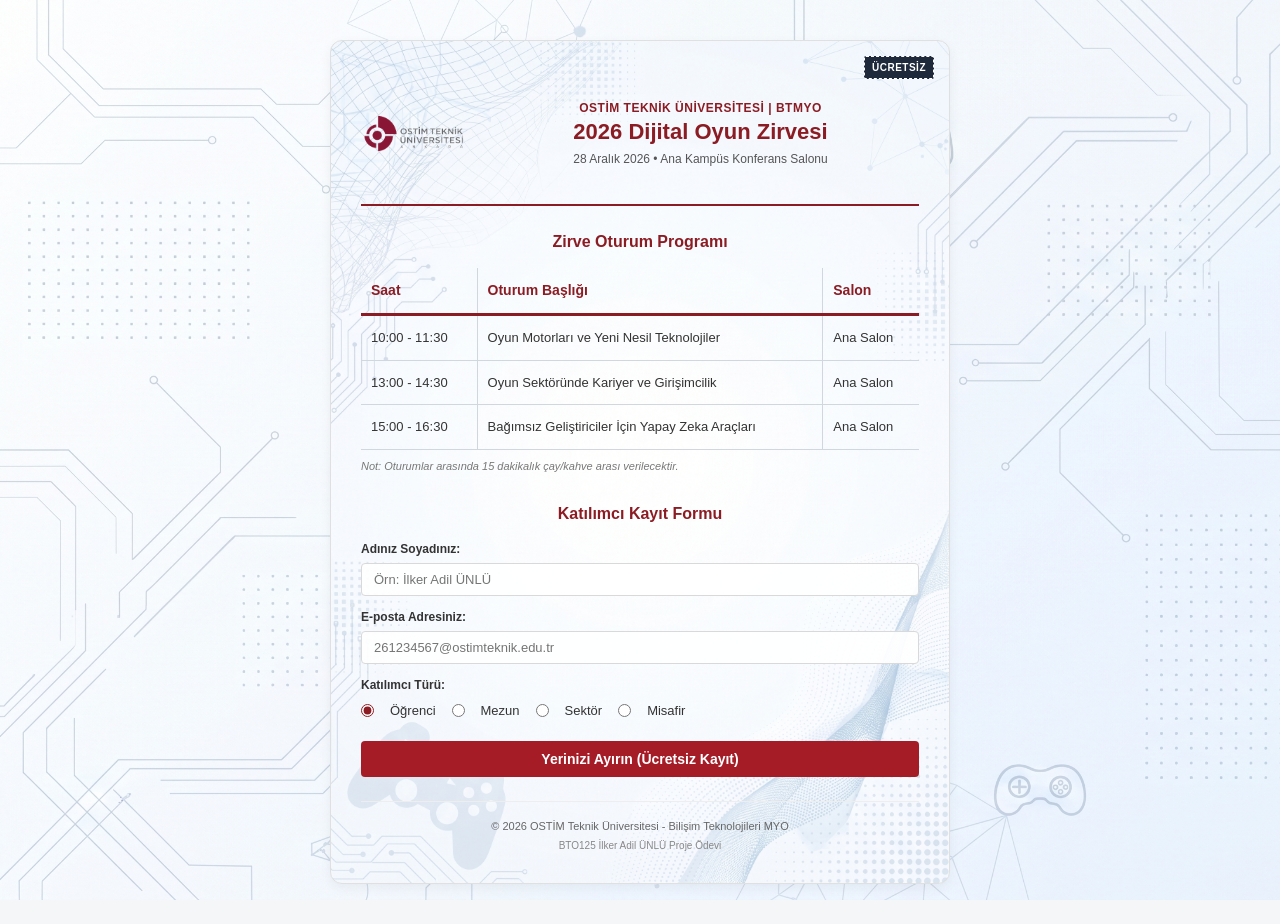
<file: index.html>
<!DOCTYPE html>
<html lang="tr">
<head>
    <meta charset="UTF-8">
    <meta name="viewport" content="width=device-width, initial-scale=1.0">
    <title>2026 Dijital Oyun Zirvesi | OSTİM Teknik Üniversitesi</title>
    <link rel="stylesheet" href="style.css">
</head>
<body>

    <!-- ana kart kutusunu ortalamak icin kullanilan sarmalayici div -->
    <div class="kutu">
        <!-- ucretiz rozeti position absolute ile sabit kosede duruyo -->
        <span class="ucretsizRozet">ÜCRETSİZ</span>

        <!-- sayfa baslik alani logo + etkinlik adi + tarih bilgisi -->
        <header class="kutuBasligi">
            <div class="ustBaslikAlani">
                <img src="ostim-logo.png" alt="OSTİM Teknik Üniversitesi Logosu">
                <div class="baslikMetinleri">
                    <p class="otu">OSTİM TEKNİK ÜNİVERSİTESİ | BTMYO</p>
                    <h1>2026 Dijital Oyun Zirvesi</h1>
                    <p class="etkinlikBilgi">28 Aralık 2026 • Ana Kampüs Konferans Salonu</p>
                </div>
            </div>
        </header>

        <main>
            <section class="etkinlikProgrami">
                <h2>Zirve Oturum Programı</h2>
                <table class="programTablosu">
                    <thead>
                        <tr>
                            <th>Saat</th>
                            <th>Oturum Başlığı</th>
                            <th>Salon</th>
                        </tr>
                    </thead>
                    <tbody>
                        <tr>
                            <td>10:00 - 11:30</td>
                            <td>Oyun Motorları ve Yeni Nesil Teknolojiler</td>
                            <td>Ana Salon</td>
                        </tr>
                        <tr>
                            <td>13:00 - 14:30</td>
                            <td>Oyun Sektöründe Kariyer ve Girişimcilik</td>
                            <td>Ana Salon</td>
                        </tr>
                        <tr>
                            <td>15:00 - 16:30</td>
                            <td>Bağımsız Geliştiriciler İçin Yapay Zeka Araçları</td>
                            <td>Ana Salon</td>
                        </tr>
                    </tbody>
                </table>
                <p class="programNotu">Not: Oturumlar arasında 15 dakikalık çay/kahve arası verilecektir.</p>
            </section>

            <!-- kayit formu bolumu -->
            <section class="katilimciKayit">
                <h2>Katılımcı Kayıt Formu</h2>
                <!-- !!! HOCAM METHOD GET OLARAK KULLANSAM CALİSİYOR AMA LİVE SERVERLE ACİNCA POSTTA 405 HATASİ VERİYOR-->
                <!-- POST kullandim cunku form verisi URLde gozukmemeli guvenli iletim icin -->
                <form action="kayitBasarili.html" method="POST" class="kayitFormu">
                    <div class="adSoyad">
                        <label for="ad_soyad">Adınız Soyadınız:</label>
                        <input type="text" id="ad_soyad" name="ad_soyad" class="girdiKutusu" placeholder="Örn: İlker Adil ÜNLÜ" required>
                    </div>

                    <!-- email alani: type=email sayesinde tarayici format kontrolu yapiyor -->
                    <div class="adSoyad">
                        <label for="eposta">E-posta Adresiniz:</label>
                        <input type="email" id="eposta" name="eposta" class="girdiKutusu" placeholder="261234567@ostimteknik.edu.tr" required>
                    </div>

                    <!-- radio butonlar: ayni name ile gruplandirildım sadece biri seciliyor -->
                    <div class="adSoyad">
                        <label>Katılımcı Türü:</label>
                        <div class="radioAlani">
                            <input type="radio" id="turOgrenci" name="katilimci_turu" value="ogrenci" checked required>
                            <label for="turOgrenci">Öğrenci</label>

                            <input type="radio" id="turMezun" name="katilimci_turu" value="mezun">
                            <label for="turMezun">Mezun</label>

                            <input type="radio" id="turSektor" name="katilimci_turu" value="sektor">
                            <label for="turSektor">Sektör</label>

                            <input type="radio" id="turMisafir" name="katilimci_turu" value="misafir">
                            <label for="turMisafir">Misafir</label>
                        </div>
                    </div>

                    <!-- gönder butonu hover efekti CSSte tanimli -->
                    <button type="submit" class="kayitButonu">Yerinizi Ayırın (Ücretsiz Kayıt)</button>
                </form>
            </section>
        </main>

        <!-- telif ve ogrenci kunye bilgisi -->
        <footer>
            <p>© 2026 OSTİM Teknik Üniversitesi - Bilişim Teknolojileri MYO</p>
            <p class="ogrenciKunye">BTO125 İlker Adil ÜNLÜ Proje Ödevi</p>
        </footer>
    </div>

</body>
</html>
</file>
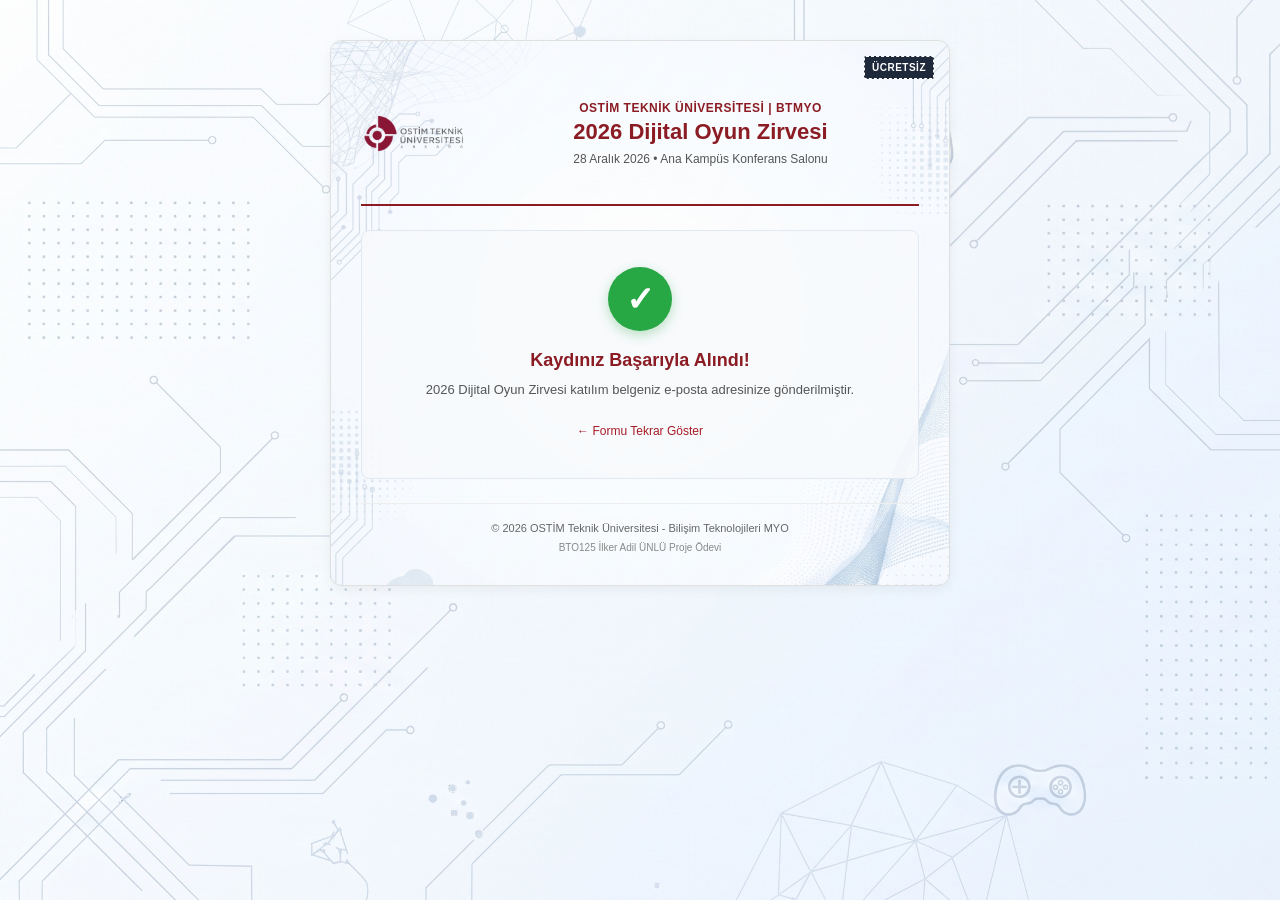
<file: kayitBasarili.html>
<!DOCTYPE html>
<html lang="tr">
<head>
    <meta charset="UTF-8">
    <meta name="viewport" content="width=device-width, initial-scale=1.0">
    <title>Kayıt Başarılı | 2026 Dijital Oyun Zirvesi</title>
    <link rel="stylesheet" href="style.css">
</head>
<body>

    <div class="kutu">
        <span class="ucretsizRozet">ÜCRETSİZ</span>

        <header class="kutuBasligi">
            <div class="ustBaslikAlani">
                <img src="ostim-logo.png" alt="OSTİM Teknik Üniversitesi Logosu">
                <div class="baslikMetinleri">
                    <p class="otu">OSTİM TEKNİK ÜNİVERSİTESİ | BTMYO</p>
                    <h1>2026 Dijital Oyun Zirvesi</h1>
                    <p class="etkinlikBilgi">28 Aralık 2026 • Ana Kampüs Konferans Salonu</p>
                </div>
            </div>
        </header>

        <main>
            <section class="katilimciKayit">
                <div class="kayitOnay">
                    <div class="yesilTikDaire">✓</div>
                    <h3>Kaydınız Başarıyla Alındı!</h3>
                    <p>2026 Dijital Oyun Zirvesi katılım belgeniz e-posta adresinize gönderilmiştir.</p>
                    <a href="index.html" class="yeniKayitLinki">← Formu Tekrar Göster</a>
                </div>
            </section>
        </main>

        <footer>
            <p>© 2026 OSTİM Teknik Üniversitesi - Bilişim Teknolojileri MYO</p>
            <p class="ogrenciKunye">BTO125 İlker Adil ÜNLÜ Proje Ödevi</p>
        </footer>
    </div>

</body>
</html>
</file>
<file: style.css>
/* her elemana border-box verdim, padding kenarligi bosaltmasin diye */
* {
    box-sizing: border-box;
    margin: 0;
    padding: 0;
}

/* !!!!!!! LOGOYU DUZELT ARTİK */
body {
    font-family: Arial, sans-serif;
    background-color: #f4f6f8;
    background-image: url("disArkaPlan.png");
    background-size: cover;
    background-position: center;
    background-repeat: no-repeat;
    background-attachment: fixed;
    color: #333333;
    line-height: 1.5;
}
.kutu {
    position: relative;
    max-width: 620px;
    margin: 40px auto;
    background-color: #ffffff;
    background-image: url("arkaPlan.png");
    background-size: cover;
    background-position: center;
    background-repeat: no-repeat;
    border: 1px solid #e0e0e0;
    border-radius: 12px;
    padding: 30px;
    box-shadow: 0 4px 12px rgba(0, 0, 0, 0.05);
}

/* rozet position absolute ile kartın sag üstüne yapistirıldı */
.ucretsizRozet {
    position: absolute;
    top: 15px;
    right: 15px;
    background-color: #1e293b;
    color: #ffffff;
    font-size: 10px;
    font-weight: bold;
    padding: 3px 7px;
    border-radius: 2px;
    border: 1px dashed #ffffff;
    letter-spacing: 0.5px;
}
.kutuBasligi {
    border-bottom: 2px solid #8b1c24;
    padding-top: 10px;
    padding-bottom: 18px;
    margin-bottom: 24px;
}

/* logo ve baslik yani yana hizalamak icin FLEXBOX kullandim gap ile aralarinda bosluk var */
.ustBaslikAlani {
    display: flex;
    align-items: center;
    gap: 16px;
}

/* logo genisligi sabit kuculmemesi icin flex-shrink: 0 koydum */
.ustBaslikAlani img {
    width: 105px;
    height: auto;
    display: block;
    flex-shrink: 0;
}

/* baslik metinleri flex kolonuna alindi ve ortaya hizalandi */
.baslikMetinleri {
    flex: 1;
    display: flex;
    flex-direction: column;
    justify-content: center;
    text-align: center;
}

/* OTU yazisi kucuk kirmizi bold universite ismi burada */
.otu {
    font-size: 12px;
    font-weight: bold;
    color: #8b1c24;
    letter-spacing: 0.5px;
    margin-bottom: 2px;
}

/* h1 buyuk baslik rengi kurumsal kirmizi yapildi */
.baslikMetinleri h1 {
    font-size: 22px;
    color: #8b1c24;
    line-height: 1.2;
    margin-bottom: 4px;
}

/* etkinlik tarihi ve yeri kucuk gri yazi */
.etkinlikBilgi {
    font-size: 12px;
    color: #555555;
}

/* her iki bolumun h2 basligini ayni sekilde biçimlendirdim */
.etkinlikProgrami h2,
.katilimciKayit h2 {
    font-size: 16px;
    color: #8b1c24;
    margin-bottom: 14px;
    text-align: center;
}

/* program tablosu bolumu ile form arasinda bosluk biraktim */
.etkinlikProgrami {
    margin-bottom: 28px;
}

/* tablo tam genislikte border-collapse ile hucre boslugu kaldirildi */
.programTablosu {
    width: 100%;
    border-collapse: collapse;
    font-size: 13px;
    background-color: transparent;
}

/* tablo hucreleri sagda dikey cizgi var padfing ile alan biraktim */
.programTablosu th,
.programTablosu td {
    padding: 12px 10px;
    text-align: left;
    border: none;
    border-right: 1px solid #d0d7de;
}

/* son sutunda sag cizgi olmasin */
.programTablosu th:last-child,
.programTablosu td:last-child {
    border-right: none;
}

/* Buraya geri dön */
.programTablosu th {
    color: #8b1c24;
    font-weight: bold;
    font-size: 14px;
    border-bottom: 3px solid #8b1c24;
    background: none;
}
.programTablosu td {
    color: #333333;
    border-bottom: 1px solid #d0d7de;
}
.programTablosu tr:hover {
    background-color: rgba(139, 28, 36, 0.04);
}
.programNotu {
    font-size: 11px;
    color: #777777;
    margin-top: 8px;
    font-style: italic;
}
.katilimciKayit {
    margin-bottom: 20px;
}
.kayitFormu {
    display: flex;
    flex-direction: column;
    gap: 12px;
}
.adSoyad {
    display: flex;
    flex-direction: column;
    gap: 5px;
}

/* form etiketleri kalin ve kucuk */
.adSoyad label {
    font-size: 12px;
    font-weight: bold;
    color: #333333;
}

/* text ve email inputlari icin ortak stil arka plan biraz saydam yaotim */
.girdiKutusu {
    width: 100%;;
    padding: 8px 12px;
    font-size: 13px;
    border: 1px solid #d9d9d9;
    border-radius: 4px;
    background-color: rgba(255, 255, 255, 0.92);
}
.girdiKutusu:focus {
    outline: none;
    border-color: #a61c26;
    box-shadow: 0 0 0 3px rgba(166, 28, 38, 0.15);
}
.radioAlani {
    display: flex;
    gap: 16px;
    align-items: center;
    margin-top: 2px;
}
.radioAlani label {
    font-weight: normal;
    font-size: 13px;
    cursor: pointer;
}
.radioAlani input[type="radio"] {
    accent-color: #8b1c24;
}

/*
Kayit Butonunu ayarla
padding - ic bosluk
text-align - metni ortala
border-radius + renk secimi - kirmizi tema
display: block + width %100 ile tam genislikte buton
*/
.kayitButonu {
    display: block;
    width: 100%;
    background-color: #a61c26;
    color: #ffffff;
    font-size: 14px;
    font-weight: bold;
    text-align: center;
    text-decoration: none;
    border: none;
    border-radius: 4px;
    padding: 10px;
    margin-top: 8px;
    cursor: pointer;
}
.kayitButonu:hover {
    background-color: #73141b;
}
.kayitOnay {
    display: block;
    text-align: center;
    padding: 36px 20px;
    background-color: rgba(248, 250, 252, 0.9);
    border: 1px solid #e2e8f0;
    border-radius: 8px;
}
.yesilTikDaire {
    width: 64px;
    height: 64px;
    margin: 0 auto 16px auto;
    background-color: #28a745;
    color: #ffffff;
    font-size: 34px;
    font-weight: bold;
    line-height: 64px;
    border-radius: 50%;
    box-shadow: 0 4px 12px rgba(40, 167, 69, 0.3);
}
.kayitOnay h3 {
    font-size: 18px;
    color: #8b1c24;
    margin-bottom: 6px;
}
.kayitOnay p {
    font-size: 13px;
    color: #555555;
    margin-bottom: 18px;
}

.yeniKayitLinki {
    font-size: 12px;
    color: #a61c26;
    text-decoration: none;
}

.yeniKayitLinki:hover {
    text-decoration: underline;
}
footer {
    margin-top: 24px;
    border-top: 1px solid #eeeeee;
    padding-top: 16px;
    text-align: center;
    font-size: 11px;
    color: #666666;
}
/* !!! Bunu cok kucuk yap , neredeyse kounmasin ama olsun */
.ogrenciKunye {
    margin-top: 4px;
    font-size: 10px;
    color: #888888;
}
</file>
